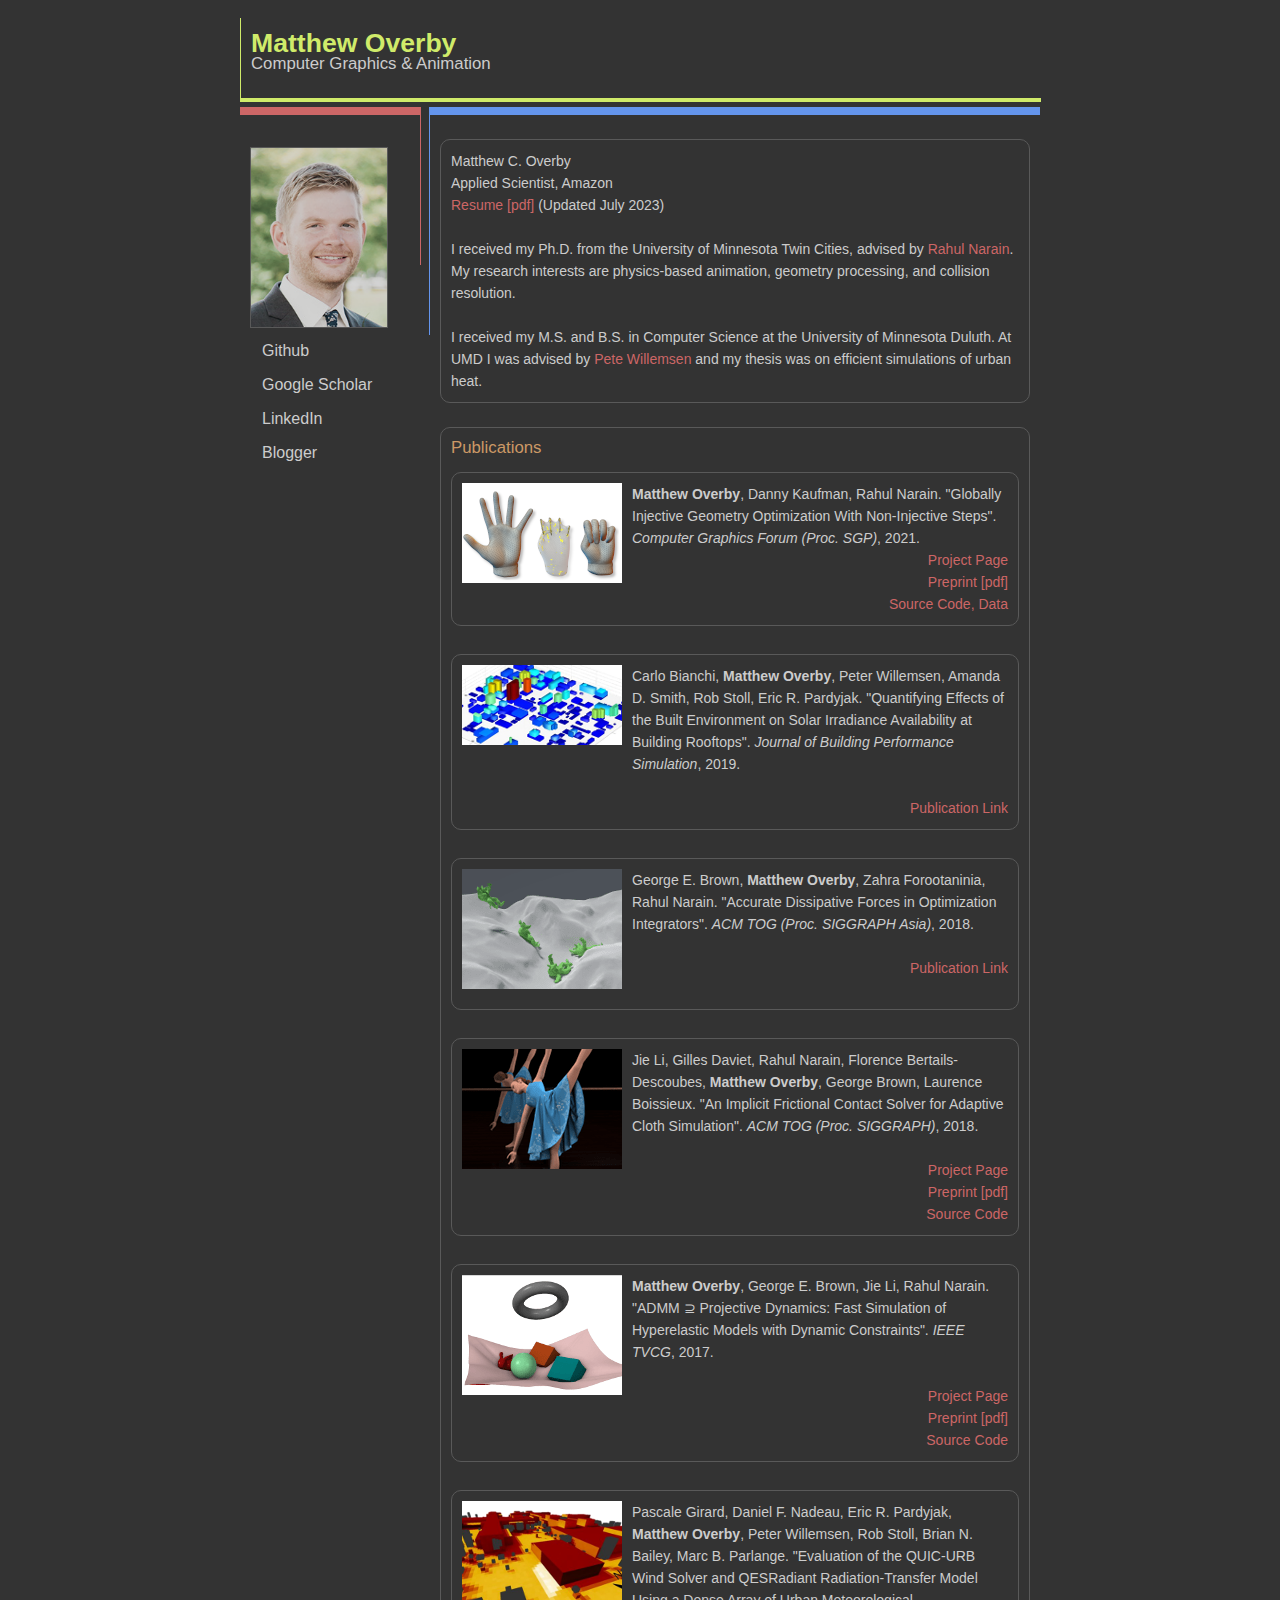
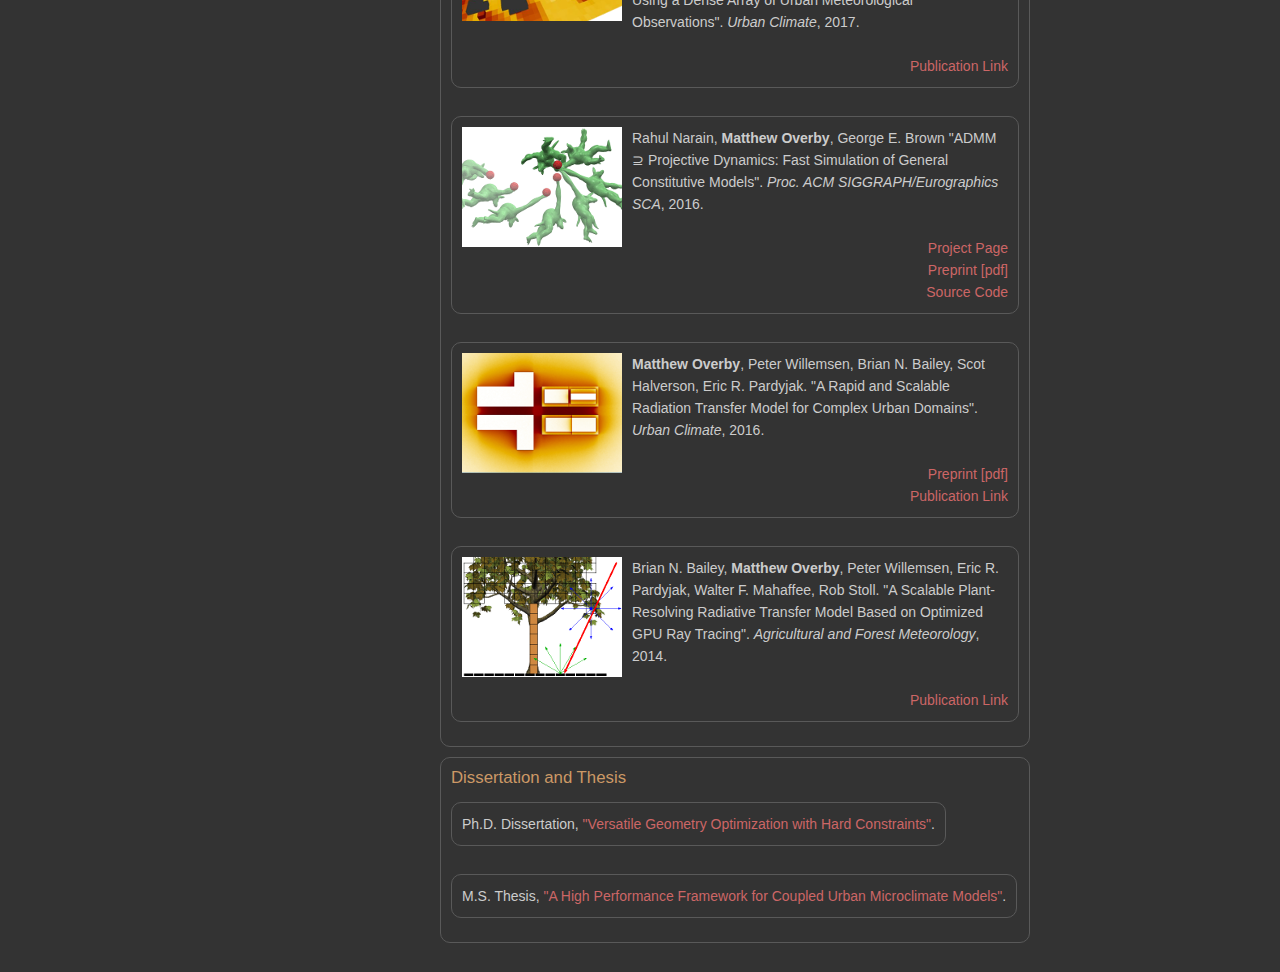
<file: index.html>
<!DOCTYPE html PUBLIC "-//W3C//DTD XHTML 1.0 Strict//EN" "http://www.w3.org/TR/xhtml1/DTD/xhtml1-strict.dtd">
<html xmlns="http://www.w3.org/1999/xhtml">

	<head>
		<meta http-equiv="Content-Type" content="text/html; charset=iso-8859-2" />
		<title>Matthew Overby</title>
		<link rel="stylesheet" type="text/css" href="stylesheet.css" />
	</head>

	<body>
	
		<div id="global">
			
			<div id="header">
				<h1>Matthew Overby</h1>
				<h2>Computer Graphics & Animation</h2>
			</div>
		
			<div id="navigation" style="align:center">
				<br/>
				<img src="images/me.png" alt="headshot" style="float:center; border:1px solid #595959; width:136px;"/>
				<br/>
				<ul id="menu">
					<li><a href="http://github.com/mattoverby" class="red">Github</a></li>
					<li><a href="http://scholar.google.com/citations?hl=en&user=Jj9NvMsAAAAJ" class="green">Google Scholar</a></li>
					<li><a href="http://www.linkedin.com/in/mattoverby" class="blue">LinkedIn</a></li>
					<li><a href="http://blog.mattoverby.net" class="orange">Blogger</a></li>
				</ul>
			</div>
		 
			<div id="content">

				<p>
					Matthew C. Overby <br />
					Applied Scientist, Amazon <br />
					<a href="files/MattOverby_Resume.pdf">
						Resume [pdf]
					</a> (Updated July 2023) <br/><br/>
			
					I received my Ph.D. from the University of Minnesota Twin Cities, advised by 
					<a href="http://rahul.narain.name">Rahul Narain</a>.
					My research interests are physics-based animation, geometry processing, and collision resolution.
					<br/><br/>

					I received my M.S. and B.S. in Computer Science at the 
					University of Minnesota Duluth. At UMD I was advised by <a href="http://www.d.umn.edu/~willemsn">Pete Willemsen</a>
					and my thesis was on efficient simulations of urban heat.
				</p>

				<div>
				<h2>Publications</h2>

					<p>
						<a name="sgp2021" href="pages/gini_abstract.html" style="border-width: 0px">
							<img src="images/sgp21-thumb.png" alt="Project Webpage" /> 
						</a>

						<b>Matthew Overby</b>, Danny Kaufman, Rahul Narain.
						"Globally Injective Geometry Optimization With Non-Injective Steps".
						<i>Computer Graphics Forum (Proc. SGP)</i>, 2021.<br />
						
						<a href="pages/gini_abstract.html" style="float: right">
						Project Page
						</a> <br />
						
						<a href="files/overby_sgp2021_gini.pdf" style="float: right">
						Preprint [pdf]
						</a> <br />

						<a href="https://github.com/mattoverby/mesh-data" style="float: right">
						Data
						</a>
						<a href="https://drive.google.com/file/d/1lFxHOKc37_WNFBubujzmJR45q2gm5GX9/view?usp=sharing" style="float: right">
						Source Code,&nbsp;
						</a>
					</p>

					<p>
						<a name="jbps2019" href="https://doi.org/10.1080/19401493.2019.1679259" style="border-width: 0px">
							<img src="images/tbps-thumb.png" alt="Project Webpage" /> 
						</a>

						Carlo Bianchi, <b>Matthew Overby</b>, Peter Willemsen, Amanda D. Smith, Rob Stoll, Eric R. Pardyjak.
						"Quantifying Effects of the Built Environment on Solar Irradiance Availability at Building Rooftops".
						<i>Journal of Building Performance Simulation</i>, 2019.<br /><br />

						<a href="https://doi.org/10.1080/19401493.2019.1679259" style="float: right">
						Publication Link
						</a>
					</p>

					<p>
						<a name="siggraphasia2018" href="images/adf18.png" style="border-width: 0px">
							<img src="images/adf18.png" alt="Project Webpage" />
						</a>

						George E. Brown, <b>Matthew Overby</b>, Zahra Forootaninia, Rahul Narain.
						"Accurate Dissipative Forces in Optimization Integrators".
						<i>ACM TOG (Proc. SIGGRAPH Asia)</i>, 2018.<br /><br />

						<a href="http://dl.acm.org/citation.cfm?id=3275011" style="float: right">
						Publication Link
						</a>
					</p>
					
					<p>
						<a name="siggraph2018" href="http://www-users.cselabs.umn.edu/%7Elixx4611/contact_friction.html" style="border-width: 0px">
							<img src="images/ifc18.png" alt="Project Webpage" /> 
						</a>

						 Jie Li, Gilles Daviet, Rahul Narain, Florence Bertails-Descoubes,
							<b>Matthew Overby</b>, George Brown, Laurence Boissieux. 
						"An Implicit Frictional Contact Solver for Adaptive Cloth Simulation".
						<i>ACM TOG (Proc. SIGGRAPH)</i>, 2018.<br /><br />

						<a href="http://www-users.cselabs.umn.edu/%7Elixx4611/contact_friction.html" style="float: right">
						Project Page
						</a> <br />

						<a href="http://www-users.cselabs.umn.edu/%7Elixx4611/files/clothNodalContactSolver.pdf" style="float: right">
						Preprint [pdf]
						</a> <br />
						
						<a href="https://github.com/lijieumn/argus-distribution" style="float: right">
						Source Code
						</a>
					</p>

					<p>
						<a name="tvcg2017" href="pages/admmpd_abstract.html" style="border-width: 0px">
							<img src="images/apd17.png" alt="Project Webpage" /> 
						</a>

						<b>Matthew Overby</b>,  George E. Brown, Jie Li, Rahul Narain.
						"ADMM &#8839; Projective Dynamics: Fast Simulation of Hyperelastic Models with Dynamic Constraints".
						<i>IEEE TVCG</i>, 2017.<br /><br />


						<a href="pages/admmpd_abstract.html" style="float: right">
						Project Page
						</a> <br />

						<a href="files/admm-pd-overby17.pdf" style="float: right">
						Preprint [pdf]
						</a> <br />

						<a href="http://www.github.com/mattoverby/admm-elastic" style="float: right">
						Source Code
						</a>
					</p>


					<p>
						<a name="uc2017" href="https://doi.org/10.1016/j.uclim.2017.08.006" style="border-width: 0px">
							<img src="images/uc17_thumb.png" alt="Project Webpage" /> 
						</a>

						Pascale Girard, Daniel F. Nadeau, Eric R. Pardyjak, <b>Matthew Overby</b>, Peter Willemsen, Rob Stoll, Brian N. Bailey, Marc B. Parlange.
						"Evaluation of the QUIC-URB Wind Solver and QESRadiant Radiation-Transfer Model Using a Dense Array of Urban Meteorological Observations".
						<i>Urban Climate</i>, 2017. <br /><br />

						<a href="https://doi.org/10.1016/j.uclim.2017.08.006" style="float: right">
						Publication Link
						</a>
					</p>


					<p>
						<a name="sca2016" href="http://rahul.narain.name/admm-pd/" style="border-width: 0px">
							<img src="images/apd16.png" alt="Project Webpage" /> 
						</a>

						Rahul Narain, <b>Matthew Overby</b>, George E. Brown
						"ADMM &#8839; Projective Dynamics: Fast Simulation of General Constitutive Models".

						<i>Proc. ACM SIGGRAPH/Eurographics SCA</i>, 2016.<br /><br />
						<a href="http://rahul.narain.name/admm-pd/" style="float: right">
						Project Page
						</a> <br />

						<a href="http://www-users.cs.umn.edu/~narain/files/admm-pd.pdf" style="float: right">
						Preprint [pdf]
						</a> <br />

						<a href="http://www.github.com/mattoverby/admm-elastic-sca" style="float: right">
						Source Code
						</a>
					</p>


					<p>
						<a name="uc2016" href="http://www.sciencedirect.com/science/article/pii/S2212095515300353" style="border-width: 0px">
							<img src="images/goth_svf.png" alt="Elsivier Link" /> 
						</a>

						<b>Matthew Overby</b>, Peter Willemsen, Brian N. Bailey, Scot Halverson, Eric R. Pardyjak.
						"A Rapid and Scalable Radiation Transfer Model for Complex Urban Domains".
						<i>Urban Climate</i>, 2016.<br /><br />

						<a href="files/Overby_2016_QESRadiant.pdf" style="float: right">
						Preprint [pdf]
						</a> <br />

						<a href="http://dx.doi.org/10.1016/j.uclim.2015.11.004" style="float: right">
						Publication Link
						</a>
					</p>

					<p>
						<a name="afm2014" href="http://www.sciencedirect.com/science/article/pii/S0168192314002032" style="border-width: 0px">
							<img src="images/agformet-thumb.png" alt="Elsivier Link" /> 
						</a>

						Brian N. Bailey, <b>Matthew Overby</b>, Peter Willemsen, Eric R. Pardyjak, Walter F. Mahaffee, Rob Stoll.
						"A Scalable Plant-Resolving Radiative Transfer Model Based on Optimized GPU Ray Tracing".
						<i>Agricultural and Forest Meteorology</i>, 2014. <br /><br />

						<a href="http://www.sciencedirect.com/science/article/pii/S0168192314002032" style="float: right">
						Publication Link
						</a>
					</p>
				</div>

				<div>
				<h2>Dissertation and Thesis</h2>
				
				<p>
				Ph.D. Dissertation, <a href="https://hdl.handle.net/11299/226948">"Versatile Geometry Optimization with Hard Constraints"</a>.
				</p>
				
				<p>
				M.S. Thesis, <a href="https://hdl.handle.net/11299/170000">"A High Performance Framework for Coupled Urban Microclimate Models"</a>.
				</p>
				</div>

				<p class="footer">
				</p>

			</div>

   		</div>

	</body>

</html>
</file>
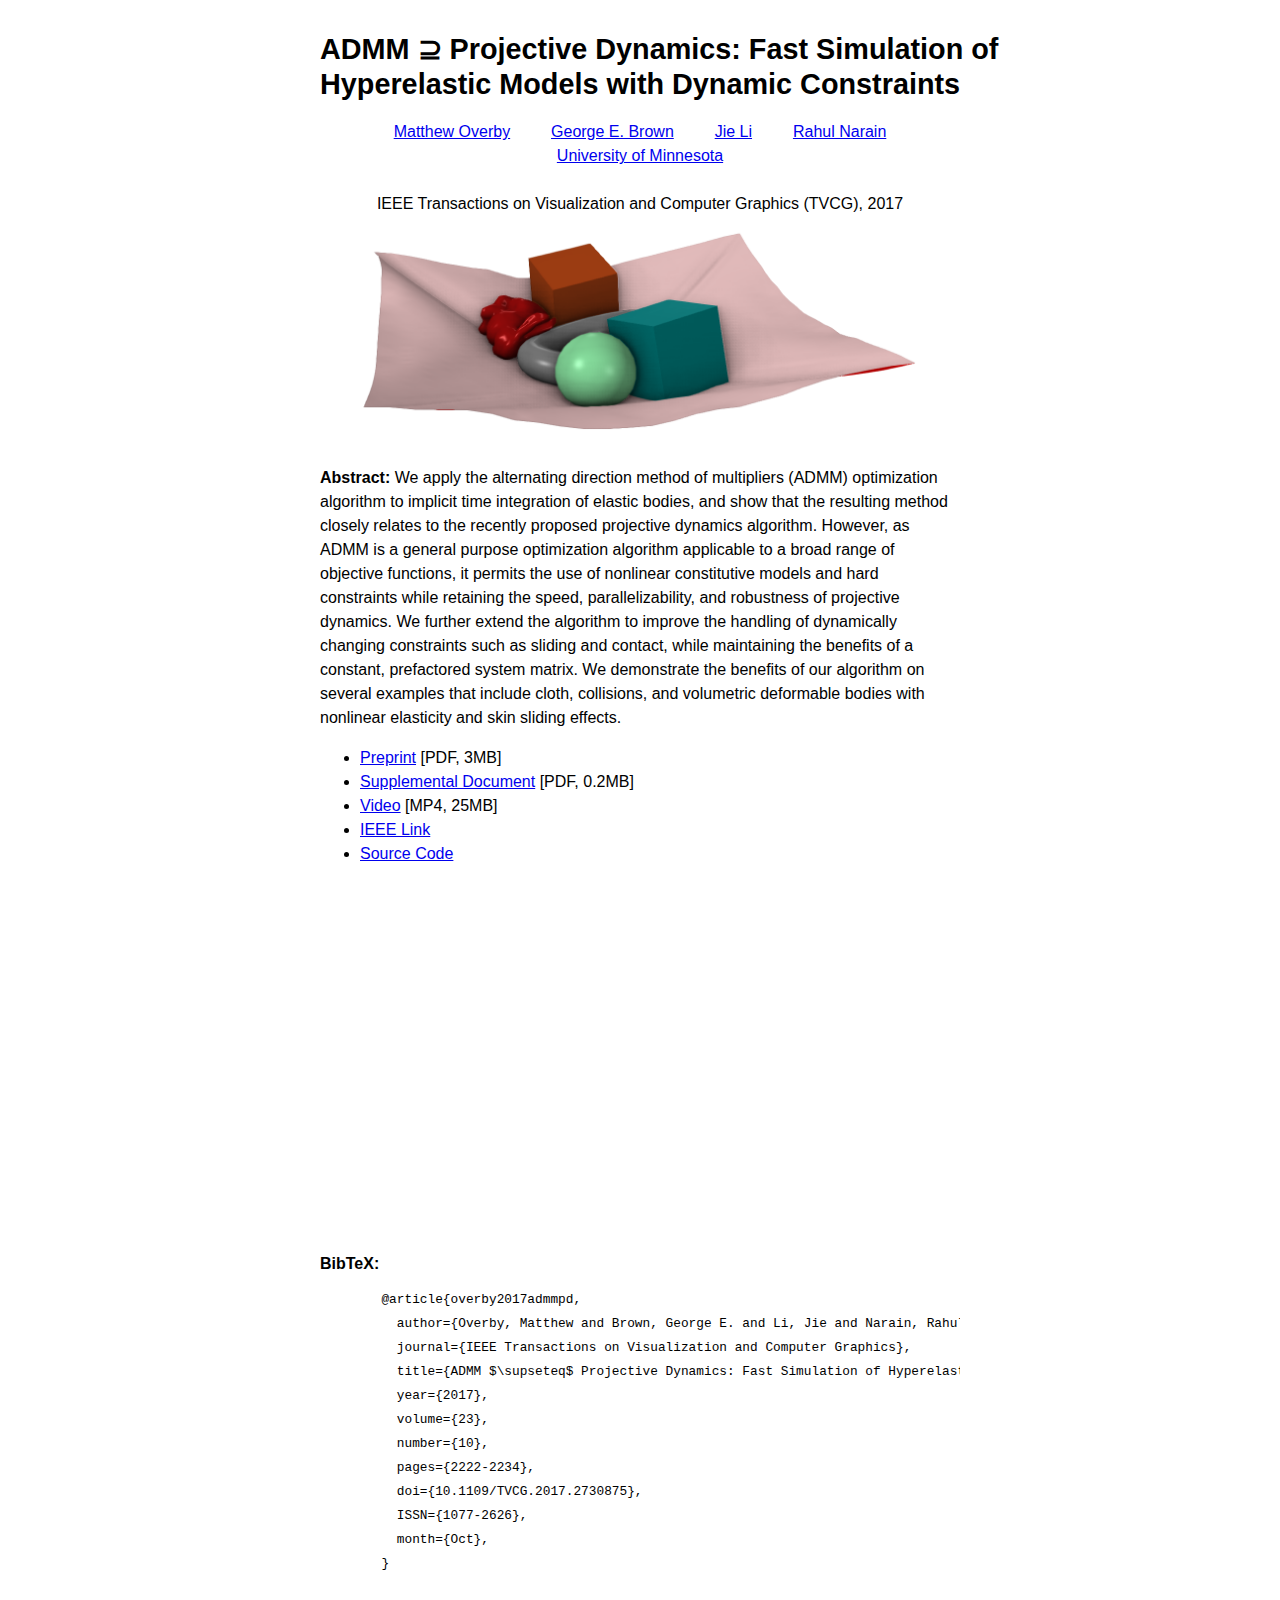
<file: pages/admmpd_abstract.html>
<!doctype html>
<html lang="en">

<head>
	<title>ADMM ⊇ Projective Dynamics</title>
	<meta http-equiv="Content-Type" content="text/html; charset=UTF-8">
	<style>
	body {
		font: 16px source-sans-pro-1, source-sans-pro-2, "Source Sans Pro", "Lucida Sans", "Lucida Sans Unicode", "Bitstream Vera Sans", Tahoma, sans-serif;
		line-height: 1.5em;
		background: white;
		color: black;
		width: 640px;
		margin: 2em auto;
	}
	p { margin: 0em 0em; }
	h1 {
		font-size: 1.8em;
		line-height: 1.2em;
		font-weight: 700;
		text-align: center;
		white-space: nowrap
	}
	#authors { visibility: hidden;}
	#authors a {
		visibility: visible;
		margin: 0 1em;
	}
	pre {
		font-size: 0.8em;
		width: auto;
		overflow: auto;
	}
	</style>
	<script type="text/javascript" src="http://use.typekit.com/nri4usf.js"></script>
	<script type="text/javascript">try{Typekit.load();}catch(e){}</script>
</head>

<body>

	<h1>ADMM ⊇ Projective Dynamics: Fast Simulation of <br/> Hyperelastic Models with Dynamic Constraints</h1>

	<center>
	<p id="authors">
	<a href="http://www.mattoverby.net">Matthew Overby</a>,
	<a href="http://www-users.cs.umn.edu/~brow2327">George E. Brown</a>,
	<a href="http://www-users.cselabs.umn.edu/~lixx4611">Jie Li</a>,
	<a href="http://rahul.narain.name">Rahul Narain</a>
	</p>

	<a href="http://twin-cities.umn.edu/">University of Minnesota</a>
	<p><br/>IEEE Transactions on Visualization and Computer Graphics (TVCG), 2017</p>

	<img width="560" src="../images/admm-pd-clothpile.png"/>
	</center>

	<p><br/>
	<b>Abstract:</b>
	We apply the alternating direction method of multipliers (ADMM) optimization algorithm to implicit time integration of elastic bodies, and show that the resulting method closely relates to the recently proposed projective dynamics algorithm.
	However, as ADMM is a general purpose optimization algorithm applicable to a broad range of objective functions, it permits the use of nonlinear constitutive models and hard constraints while retaining the speed, parallelizability, and robustness of projective dynamics.
	We further extend the algorithm to improve the handling of dynamically changing constraints such as sliding and contact, while maintaining the benefits of a constant, prefactored system matrix.
	We demonstrate the benefits of our algorithm on several examples that include cloth, collisions, and volumetric deformable bodies with nonlinear elasticity and skin sliding effects.
	</p>


	<ul>
	<li><a href="../files/admm-pd-overby17.pdf">Preprint</a> [PDF, 3MB]</li>
	<li><a href="../files/supplemental-document-admm.pdf">Supplemental Document</a> [PDF, 0.2MB]</li>
	<li><a href="../files/admm-pd-overby17-video.mp4">Video</a> [MP4, 25MB]</li>
	<li><a href="https://doi.org/10.1109/TVCG.2017.2730875">IEEE Link</a></li>
	<li><a href="http://www.github.com/mattoverby/admm-elastic">Source Code</a></li>
	</ul>

	<center>
	<br/>
	<iframe width="560" height="315" src="https://www.youtube.com/embed/ltW-cjylZ3I" frameborder="0" allowfullscreen></iframe>
	<br/>
	</center>

	<p><br/>
	<b>BibTeX:</b>
	<pre>
	@article{overby2017admmpd, 
	  author={Overby, Matthew and Brown, George E. and Li, Jie and Narain, Rahul},
	  journal={IEEE Transactions on Visualization and Computer Graphics}, 
	  title={ADMM $\supseteq$ Projective Dynamics: Fast Simulation of Hyperelastic Models with Dynamic Constraints}, 
	  year={2017}, 
	  volume={23}, 
	  number={10}, 
	  pages={2222-2234}, 
	  doi={10.1109/TVCG.2017.2730875}, 
	  ISSN={1077-2626}, 
	  month={Oct},
	}
	</pre>
	</p>

</body>
</html>
</file>
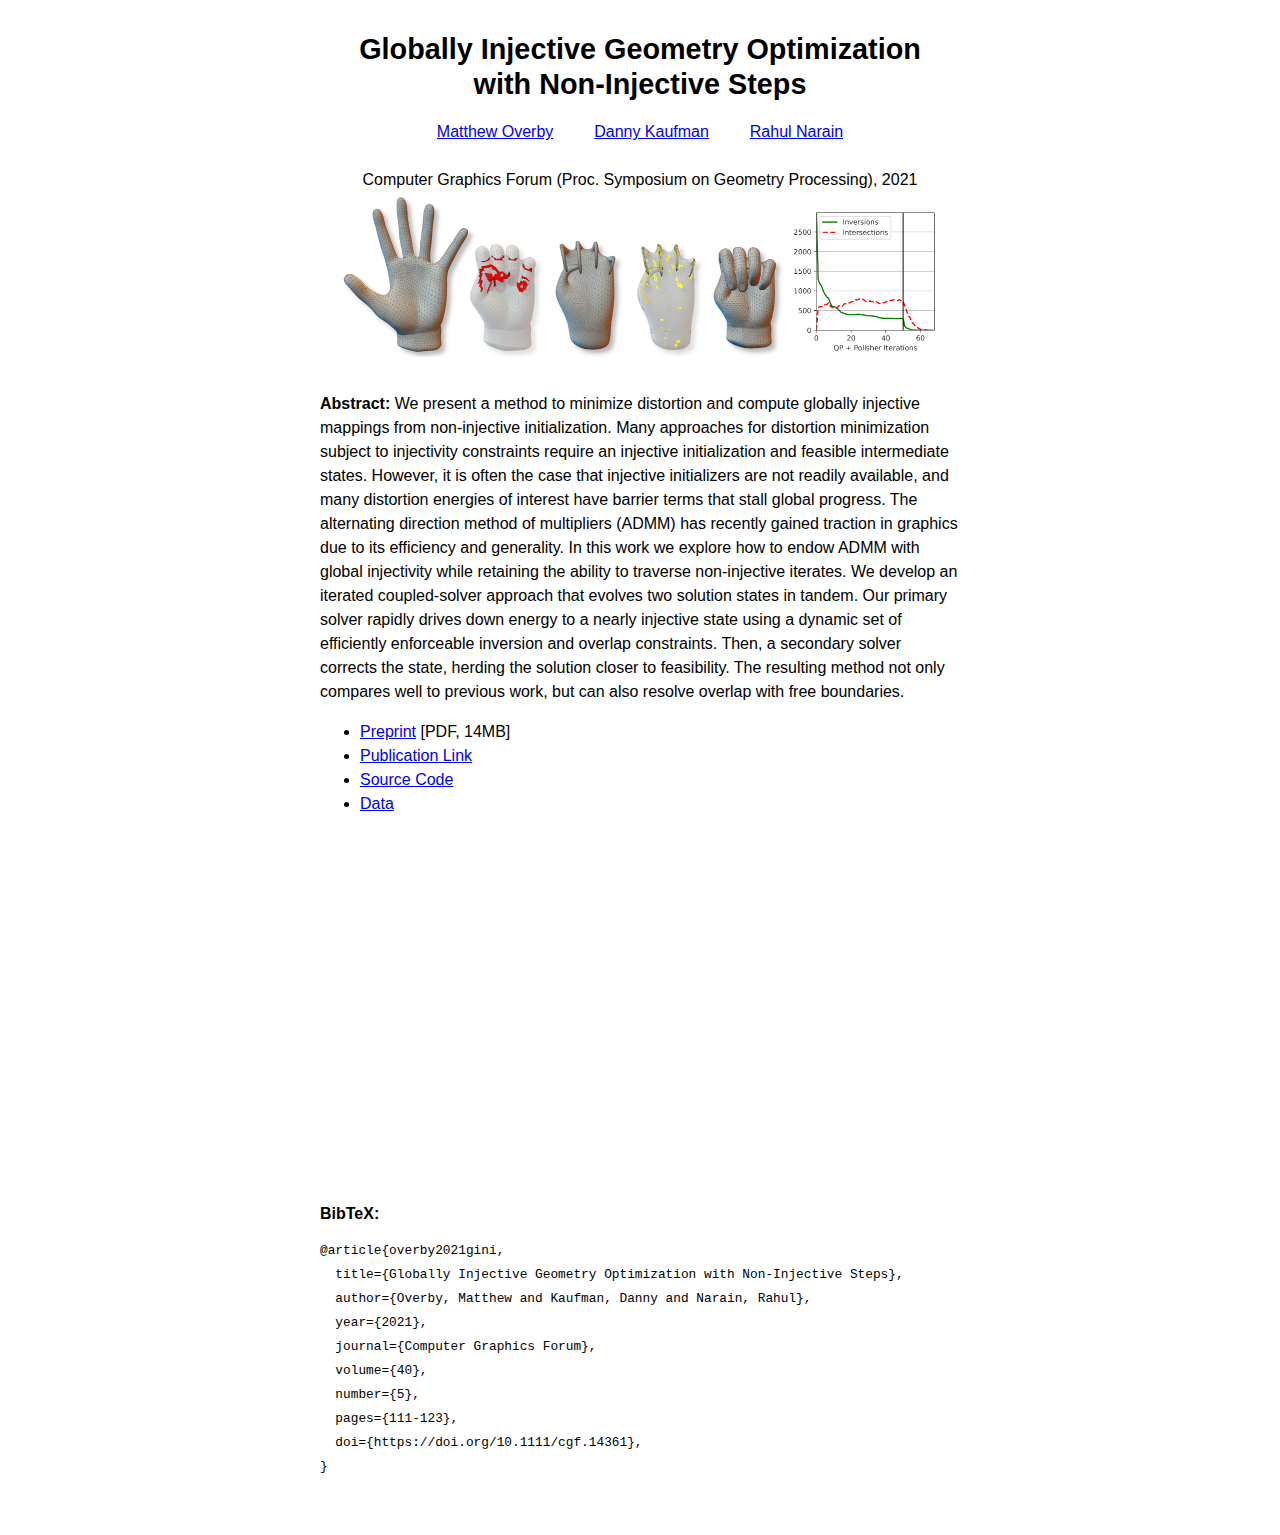
<file: pages/gini_abstract.html>
<!doctype html>
<html lang="en">

<head>
	<title>GINI</title>
	<meta http-equiv="Content-Type" content="text/html; charset=UTF-8">
	<style>
	body {
		font: 16px source-sans-pro-1, source-sans-pro-2, "Source Sans Pro", "Lucida Sans", "Lucida Sans Unicode", "Bitstream Vera Sans", Tahoma, sans-serif;
		line-height: 1.5em;
		background: white;
		color: black;
		width: 640px;
		margin: 2em auto;
	}
	p { margin: 0em 0em; }
	h1 {
		font-size: 1.8em;
		line-height: 1.2em;
		font-weight: 700;
		text-align: center;
		white-space: nowrap
	}
	#authors { visibility: hidden;}
	#authors a {
		visibility: visible;
		margin: 0 1em;
	}
	pre {
		font-size: 0.8em;
		width: auto;
		overflow: auto;
	}
	</style>
	<script type="text/javascript" src="http://use.typekit.com/nri4usf.js"></script>
	<script type="text/javascript">try{Typekit.load();}catch(e){}</script>
</head>

<body>

	<h1>Globally Injective Geometry Optimization <br /> with Non-Injective Steps</h1>

	<center>
	<p id="authors">
	<a href="http://www.mattoverby.net">Matthew Overby</a>,
	<a href="http://dannykaufman.io">Danny Kaufman</a>,
	<a href="http://rahul.narain.name">Rahul Narain</a>
	</p>

	<p><br/>Computer Graphics Forum (Proc. Symposium on Geometry Processing), 2021</p>
	<img width="600" src="../images/gini_teaser.png"/>
	</center>

	<p><br/>
	<b>Abstract:</b>
We present a method to minimize distortion and compute globally injective mappings from non-injective initialization.
Many approaches for distortion minimization subject to injectivity constraints require an injective initialization and feasible intermediate states.
However, it is often the case that injective initializers are not readily available, and many distortion energies of interest have barrier terms that stall global progress.
The alternating direction method of multipliers (ADMM) has recently gained traction in graphics due to its efficiency and generality.
In this work we explore how to endow ADMM with global injectivity while retaining the ability to traverse non-injective iterates.
We develop an iterated coupled-solver approach that evolves two solution states in tandem.
Our primary solver rapidly drives down energy to a nearly injective state using a dynamic set of efficiently enforceable inversion and overlap constraints.
Then, a secondary solver corrects the state, herding the solution closer to feasibility.
The resulting method not only compares well to previous work, but can also resolve overlap with free boundaries.
	</p>


	<ul>
	<li><a href="../files/overby_sgp2021_gini.pdf">Preprint</a> [PDF, 14MB]</li>
	<li><a href="https://doi.org/10.1111/cgf.14361">Publication Link</a></li>
	<li><a href="https://drive.google.com/file/d/1lFxHOKc37_WNFBubujzmJR45q2gm5GX9/view?usp=sharing">Source Code</a></li>
	<li><a href="https://github.com/mattoverby/mesh-data">Data</a></li>
	</ul>

	<center>
	<br/>
	<iframe width="560" height="315" src="https://www.youtube.com/embed/lrbvfH4cL60" frameborder="0" allowfullscreen></iframe>
	<br/>
	</center>

	<p><br/>
	<b>BibTeX:</b>
	<pre>
@article{overby2021gini,
  title={Globally Injective Geometry Optimization with Non-Injective Steps},
  author={Overby, Matthew and Kaufman, Danny and Narain, Rahul},
  year={2021},
  journal={Computer Graphics Forum},
  volume={40},
  number={5},
  pages={111-123},
  doi={https://doi.org/10.1111/cgf.14361},
}
	</pre>
	</p>

</body>
</html>
</file>
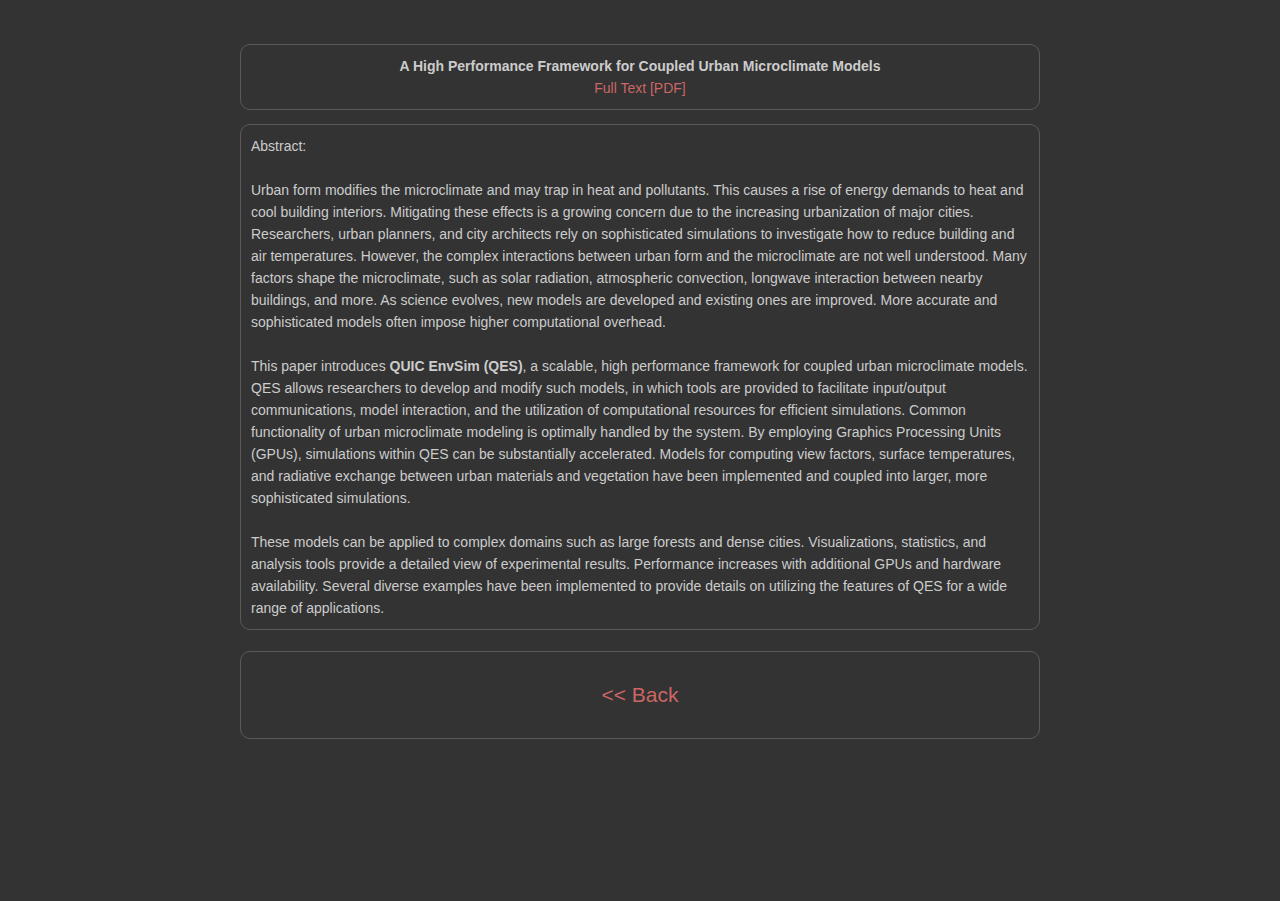
<file: pages/thesis_abstract.html>
<!DOCTYPE html PUBLIC "-//W3C//DTD XHTML 1.0 Strict//EN" "http://www.w3.org/TR/xhtml1/DTD/xhtml1-strict.dtd">
<html xmlns="http://www.w3.org/1999/xhtml">

	<head>
		<meta http-equiv="Content-Type" content="text/html; charset=iso-8859-2" />
		<link rel="stylesheet" type="text/css" href="../stylesheet.css">
	</head>

	<body>

		<div id="global">
		 
			<div id="standalone">

				<p style="text-align: center">
					<b> A High Performance Framework for Coupled Urban Microclimate Models </b> <br />

					<a a="" href="../files/MattOverby_MS_CS_Thesis.pdf">
						Full Text [PDF]
					</a> <br />
				</p>

				<p>
					Abstract: <br /> <br />

					Urban form modifies the microclimate and may trap in heat and pollutants. This
					causes a rise of energy demands to heat and cool building interiors. Mitigating these
					effects is a growing concern due to the increasing urbanization of major cities. Researchers,
					urban planners, and city architects rely on sophisticated simulations to
					investigate how to reduce building and air temperatures. However, the complex interactions
					between urban form and the microclimate are not well understood. Many
					factors shape the microclimate, such as solar radiation, atmospheric convection, longwave
					interaction between nearby buildings, and more. As science evolves, new models
					are developed and existing ones are improved. More accurate and sophisticated models
					often impose higher computational overhead. <br /> <br />

					This paper introduces <b>QUIC EnvSim (QES)</b>, a scalable, high performance framework
					for coupled urban microclimate models. QES allows researchers to develop and
					modify such models, in which tools are provided to facilitate input/output communications,
					model interaction, and the utilization of computational resources for efficient
					simulations. Common functionality of urban microclimate modeling is optimally handled
					by the system. By employing Graphics Processing Units (GPUs), simulations
					within QES can be substantially accelerated. Models for computing view factors, surface
					temperatures, and radiative exchange between urban materials and vegetation
					have been implemented and coupled into larger, more sophisticated simulations. <br /> <br />

					These models can be applied to complex domains such as large forests and dense
					cities. Visualizations, statistics, and analysis tools provide a detailed view of experimental
					results. Performance increases with additional GPUs and hardware availability.
					Several diverse examples have been implemented to provide details on utilizing
					the features of QES for a wide range of applications.

				</p>

				<p style="text-align: center; font-size: 150%;">
					<br />
					<a a="" href="../index.html">
						&lt;&lt; Back
					</a> <br /><br />
				</p>
			</div>
		 
		</div>

	</body>

</html>
</file>
<file: stylesheet.css>
html {
	min-height: 100%;
	margin-bottom: 1px;
}

body {
	font-family: Open Sans, sans-serif;
	font-size: 14px;
	background: #333;
	line-height:22px;
}

a {
	color: #CC6666;
	text-decoration: none;
}

a:visited {
	color: #CC6666;
	text-decoration: none;
}

a:hover {
	color: #CC6666;
	text-decoration: underline;
}

h1 { 
	font: bold 1.9em Verdana, Helvetica, sans-serif;
	color: #D0EB6A; 
	padding: 0; 
	margin: 0;
}

h1.project { 
	color: #CC6666;
	font-size: 13px;
	text-decoration: none;
}

h2 { 
	font: 1.2em Verdana, Helvetica, sans-serif;
	padding: 0; 
	margin: 0; 
	color: #CC9966; 
}

h3 { 
	font: 1.6em Verdana, Helvetica, sans-serif;
	padding: 0; 
	margin: 0; 
	color: #6495ED;
}

#global { 
	margin: 0 auto;
	width: 800px;
}

#header {
	color: #fff;
	border-width: 0px 0px 4px 1px;
	border-style: solid;
	border-color: #D0EB6A;
	background: #333333 /*url("images/header.gif") right center no-repeat*/;
	width: 780px;
	float: left;
	padding: 10px;
	height: 60px;
	margin: 10px 0px 5px 0px;
}

#header h2 { 
	color: #CCCCCC;
	margin: -5px 0px 0px 0px;
}

#navigation { 
	color: #fff;
	border-width: 8px 1px 0px 0px;
	border-style: solid;
	border-color: #CC6666;
	background: #333;
	margin: 0px 5px 5px 0px;
	padding: 10px;
	height: 130px;
	width: 160px;
	float: left;
}

#content { 
	float: right;
	color: #CCCCCC;
	border-width: 8px 0px 0px 1px;
	border-style: solid;
	border-color: #6495ED;
	background: #333333;
	margin: 0px 0px 5px 0px;
	padding: 10px;
	height: 200px;
	width: 590px;
	display: inline;
	position: relative;
}

#content p {
	border-width: 1px;
	border-style: solid;
	border-color: #595959;
	border-radius: 10px 10px;
	padding: 10px;
	display: inline-block;
}

#content p.footer {
	float: right;
	border-width: 0px;
	padding: 10px;
	color: #595959;
	font-size: 9px;
}

#content div {
	margin-top: 10px;
	border-width: 1px;
	border-style: solid;
	border-color: #595959;
	border-radius: 10px 10px;
	padding: 10px;
	height: auto;
}


#content img {
	border-width: 0px;
}

#content div img {
	clear: left;
	float: left;
	padding: 0px 10px 10px 0px;
}


#menu {
	background: #333;
	float: left;
	list-style: none;
	margin: 0;
	padding: 0;
	width: 11.5em;
}

#menu li {
	font: 16px Verdana, Helvetica, sans-serif;
	margin: 0;
	padding: 0;
}

#menu a {
	background: #333;
	border-width: 0px 0px 0px 0px;
	border-style: solid;
	border-color: #595959;
	color: #CCCCCC;
	display: block;
	margin: 0;
	padding: 8px 12px;
	text-decoration: none;
}

#menu a:hover {
	color: #000;
	padding-bottom: 8px;
	border-radius: 0px 8px 8px 0px;
}

#menu a.green:hover {
	background-color: #D0EB6A;
	border-color: green;
}

#menu a.red:hover {
	background-color: #CC6666;
	border-color: red;
}

#menu a.blue:hover {
	background-color: #6495ED;
	border-color: blue;
}

#menu a.orange:hover {
	background-color: #CC9966;
	border-color: blue;
}


#standalone { 
	float: center;
	color: #CCCCCC;
	border-width: 0px 0px 0px 0px;
	background: #333333;
	margin: 0px 0px 5px 0px;
	padding: 10px;
	height: 200px;
	width: 590px;
	display: inline;
	position: relative;
}

#standalone p.header {
	border-width: 1px;
	border-style: solid;
	border-color: #595959;
	border-radius: 10px 10px;
	padding: 10px;
}

#standalone p {
	border-width: 1px;
	border-style: solid;
	border-color: #595959;
	border-radius: 10px 10px;
	padding: 10px;
}

ul.inline {
	margin: 0px 0px 0px 0px;
}
ul.inline li{
	display: inline;
	margin-left: .75em;
}
</file>
